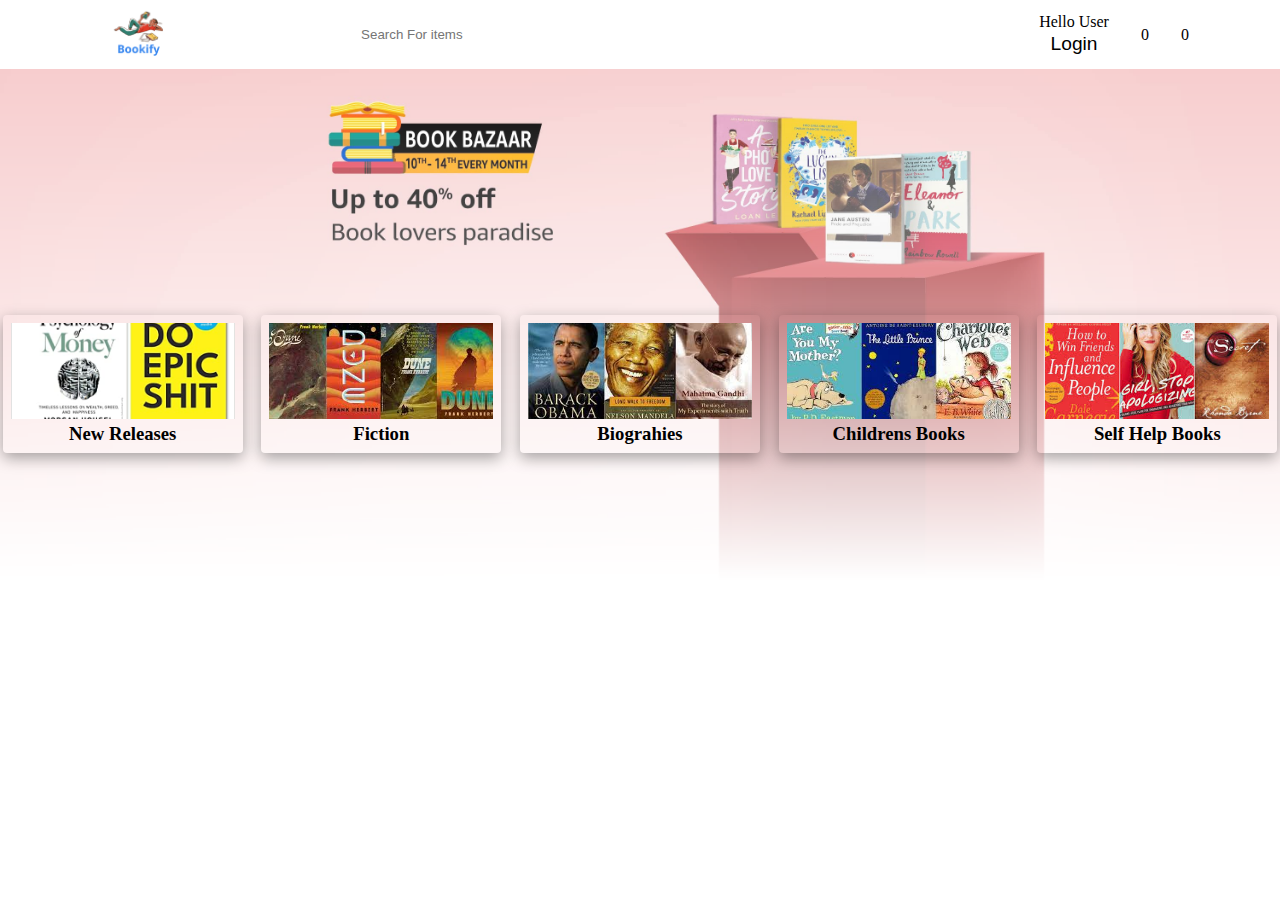
<file: index.html>
<!DOCTYPE html>
<html lang="en">
	<head>
		<meta charset="UTF-8" />
		<meta http-equiv="X-UA-Compatible" content="IE=edge" />
		<meta name="viewport" content="width=device-width, initial-scale=1.0" />
		<link rel="styleSheet" href="./style.css" />
		<link rel="styleSheet" href="./layout/home.css" />

		<title>Bookify</title>
	</head>
	<body>
		<nav class="nav">
			<label class="toggles">
				<i class="fas fa-bars"></i>
			</label>
			<a class="nav_logo" href="/Bookify"
				><img
					class="nav__logo-image"
					alt="website logo"
					src="./assets/Bookify.png"
			/></a>
			<div class="nav__input">
				<input class="input" placeholder="Search For items" type="te" />
				<i class="fa fa-search search__icon"></i>
			</div>

			<div class="nav__links">
				<a href="./login.html" class="nav__login">
					<p>Hello User</p>
					<button class="nav__login-btn">Login</button>
				</a>
				<i class="fa fa-search search__icon-mobile"></i>
				<a href="./pages/WishList.html" class="badge__container">
					<i class="far fa-heart fa-2x"></i>
					<div class="badge__count">0</div>
				</a>
				<a href="./pages/cart.html" class="badge__container">
					<i class="fas fa-shopping-cart fa-2x"></i>
					<div class="badge__count">0</div>
				</a>
				<a href="./login.html" class="nav__login__mobile">
					<i class="far fa-user-circle fa-2x"></i>
				</a>
			</div>
		</nav>
		<main class="main">
			<img class="baneer_img" src="./assets/banner.jpg" />
			<div class="category__cards">
				<a href="./pages/products.html" class="category__card">
					<img
						class="category__card__image"
						src="./assets/new__release__book.jpg"
					/>
					<h3 class="card__title">New Releases</h3>
				</a>
				<a href="./pages//products.html" class="category__card">
					<img
						class="category__card__image"
						src="./assets/Fiction_category.jpg"
					/>
					<h3 class="card__title">Fiction</h3>
				</a>
				<a href="./pages/products.html" class="category__card">
					<img
						class="category__card__image"
						src="./assets/Biographies_category.jpg"
					/>
					<h3 class="card__title">Biograhies</h3>
				</a>
				<a href="./assets/Fiction_category.jpg" class="category__card">
					<img
						class="category__card__image"
						src="./assets/childeren__category.jpg"
					/>
					<h3 class="card__title">Childrens Books</h3>
				</a>
				<a href="./products.html" class="category__card">
					<img
						class="category__card__image"
						src="./assets/self__help_category.jpg"
					/>
					<h3 class="card__title">Self Help Books</h3>
				</a>
			</div>
		</main>
	</body>
</html>
</file>
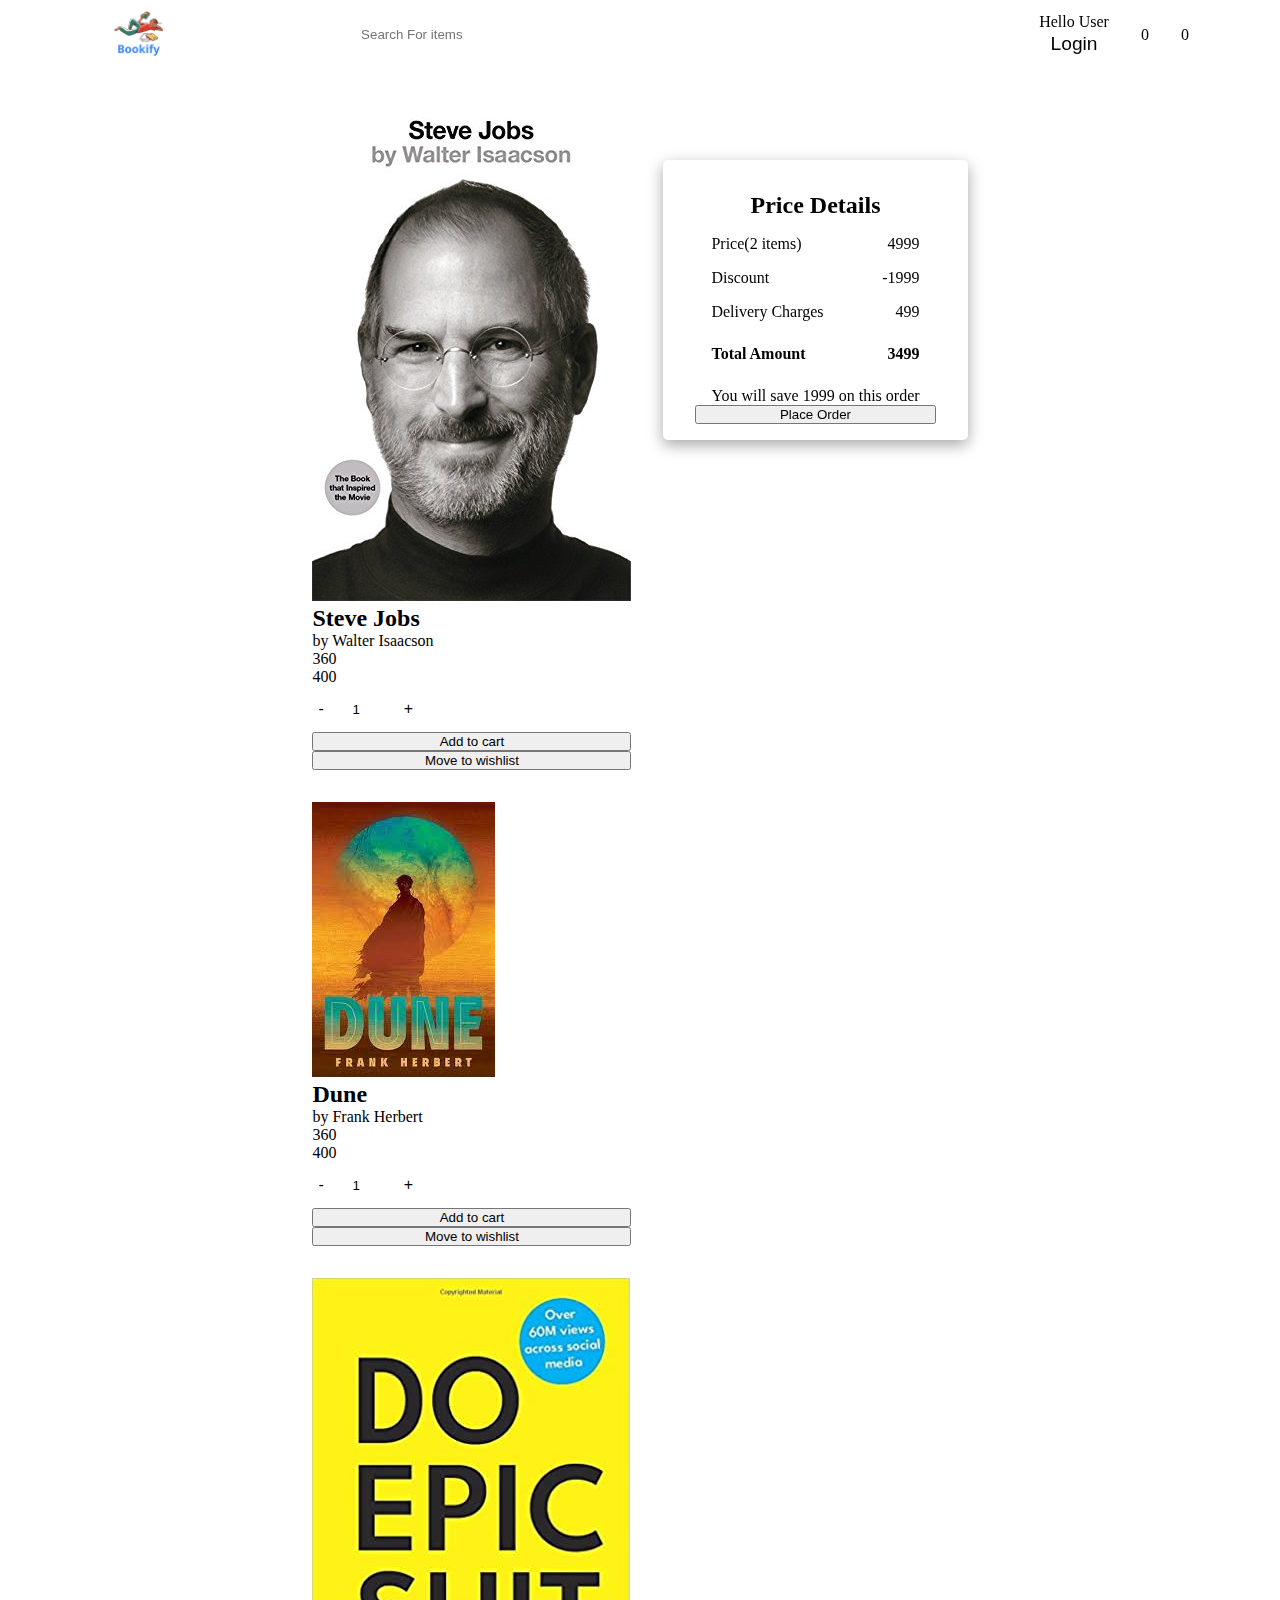
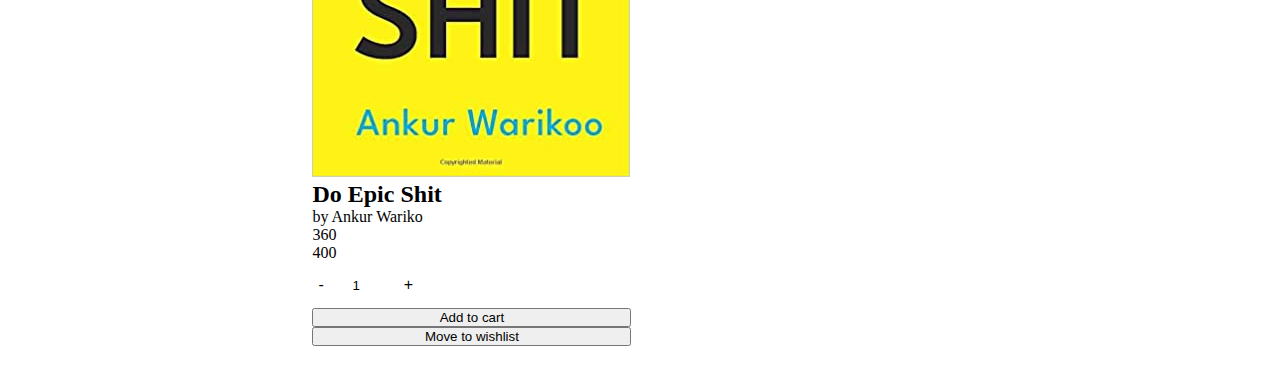
<file: pages/cart.html>
<!DOCTYPE html>
<html lang="en">
	<head>
		<meta charset="UTF-8" />
		<meta http-equiv="X-UA-Compatible" content="IE=edge" />
		<meta name="viewport" content="width=device-width, initial-scale=1.0" />
		<link rel="styleSheet" href="../style.css" />
		<link rel="styleSheet" href="../layout/cart.css" />

		<title>Cart</title>
	</head>
	<body>
		<nav class="nav">
			<label class="toggles">
				<i class="fas fa-bars"></i>
			</label>
			<a class="nav_logo" href="./home.html"
				><img
					class="nav__logo-image"
					alt="website logo"
					src="../assets/Bookify.png"
			/></a>
			<div class="nav__input">
				<input class="input" placeholder="Search For items" type="te" />
				<i class="fa fa-search search__icon"></i>
			</div>

			<div class="nav__links">
				<a href="./login.html" class="nav__login">
					<p>Hello User</p>
					<button class="nav__login-btn">Login</button>
				</a>
				<i class="fa fa-search search__icon-mobile"></i>
				<a href="./wishList.html" class="badge__container">
					<i class="far fa-heart fa-2x"></i>
					<div class="badge__count">0</div>
				</a>
				<a href="./cart.html" class="badge__container">
					<i class="fas fa-shopping-cart fa-2x"></i>
					<div class="badge__count">0</div>
				</a>
				<a href="./login.html" class="nav__login__mobile">
					<i class="far fa-user-circle fa-2x"></i>
				</a>
			</div>
		</nav>
		<main class="cart__conatainer">
			<div class="cart__items">
				<div class="card__horizontal">
					<img class="card__image" src="../../assets/Biography.jpg" />
					<div class="card__horizonatal__info">
						<div class="card__titles__horizontal">
							<h2>Steve Jobs</h2>
							<p>by Walter Isaacson</p>
						</div>
						<div class="card__price">
							<div class="current__price">
								<i class="fas fa-rupee-sign fa-1x"></i>
								<span>360</span>
							</div>
							<div class="previous__price">
								<i class="fas fa-rupee-sign fa-1x"></i>
								<span>400</span>
							</div>
						</div>
						<div class="quantity">
							<button class="quantity__minus">-</button>
							<input type="number" class="quantity__input" value="1" />
							<button class="quantity__plus">+</button>
						</div>
						<button class="btn btn-primary btn__horizontal">Add to cart</button>
						<button class="btn btn-outline-dark btn__horizontal">
							Move to wishlist
						</button>
					</div>
				</div>
				<div class="card__horizontal">
					<img class="card__image" src="../assets/fiction.jpg" />
					<div class="card__horizonatal__info">
						<div class="card__titles__horizontal">
							<h2>Dune</h2>
							<p>by Frank Herbert</p>
						</div>
						<div class="card__price">
							<div class="current__price">
								<i class="fas fa-rupee-sign fa-1x"></i>
								<span>360</span>
							</div>
							<div class="previous__price">
								<i class="fas fa-rupee-sign fa-1x"></i>
								<span>400</span>
							</div>
						</div>
						<div class="quantity">
							<button class="quantity__minus">-</button>
							<input type="number" class="quantity__input" value="1" />
							<button class="quantity__plus">+</button>
						</div>
						<button class="btn btn-primary btn__horizontal">Add to cart</button>
						<button class="btn btn-outline-dark btn__horizontal">
							Move to wishlist
						</button>
					</div>
				</div>
				<div class="card__horizontal">
					<img class="card__image" src="../assets/newrelease.jpg" />
					<div class="card__horizonatal__info">
						<div class="card__titles__horizontal">
							<h2>Do Epic Shit</h2>
							<p>by Ankur Wariko</p>
						</div>
						<div class="card__price">
							<div class="current__price">
								<i class="fas fa-rupee-sign fa-1x"></i>
								<span>360</span>
							</div>
							<div class="previous__price">
								<i class="fas fa-rupee-sign fa-1x"></i>
								<span>400</span>
							</div>
						</div>
						<div class="quantity">
							<button class="quantity__minus">-</button>
							<input type="number" class="quantity__input" value="1" />
							<button class="quantity__plus">+</button>
						</div>
						<button class="btn btn-primary btn__horizontal">Add to cart</button>
						<button class="btn btn-outline-dark btn__horizontal">
							Move to wishlist
						</button>
					</div>
				</div>
			</div>
			<div class="cart__bill">
				<h2>Price Details</h2>
				<ul class="price__details">
					<li>
						<p>Price(2 items)</p>
						<p><i class="fas fa-rupee-sign fa-1x"></i>4999</p>
					</li>
					<li>
						<p>Discount</p>
						<p>-<i class="fas fa-rupee-sign fa-1x"></i>1999</p>
					</li>
					<li>
						<p>Delivery Charges</p>
						<p><i class="fas fa-rupee-sign fa-1x"></i>499</p>
					</li>
					<li>
						<p>Total Amount</p>
						<p><i class="fas fa-rupee-sign fa-1x"></i>3499</p>
					</li>
				</ul>
				<p class="bill__save">
					You will save <i class="fas fa-rupee-sign fa-1x"></i>1999 on this
					order
				</p>
				<button class="btn btn-primary">Place Order</button>
			</div>
		</main>
	</body>
</html>
</file>
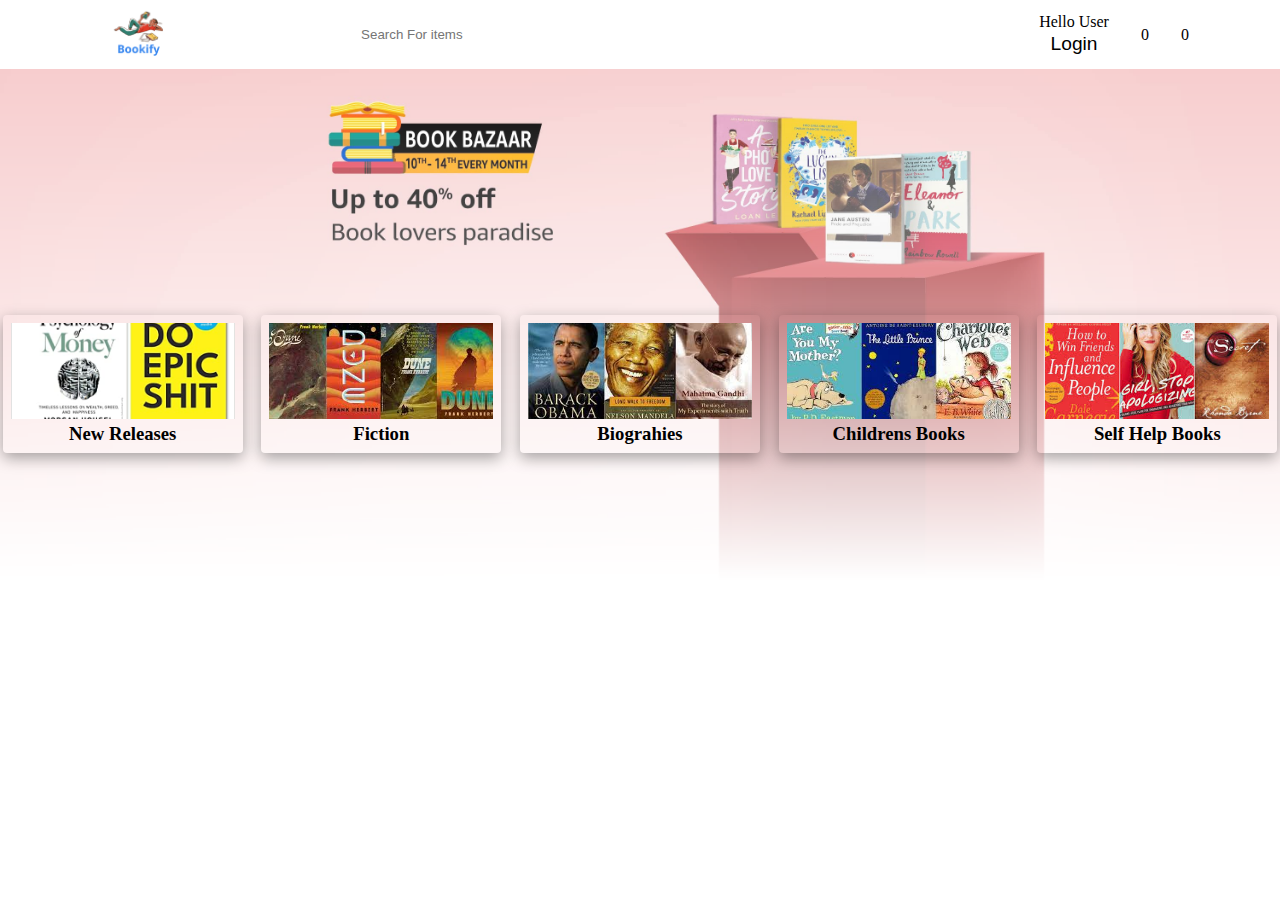
<file: pages/home.html>
<!DOCTYPE html>
<html lang="en">
	<head>
		<meta charset="UTF-8" />
		<meta http-equiv="X-UA-Compatible" content="IE=edge" />
		<meta name="viewport" content="width=device-width, initial-scale=1.0" />
		<link rel="styleSheet" href="../style.css" />
		<link rel="styleSheet" href="../layout/home.css" />

		<title>Bookify</title>
	</head>
	<body>
		<nav class="nav">
			<label class="toggles">
				<i class="fas fa-bars"></i>
			</label>
			<a class="nav_logo" href="./home.html"
				><img
					class="nav__logo-image"
					alt="website logo"
					src="../assets/Bookify.png"
			/></a>
			<div class="nav__input">
				<input class="input" placeholder="Search For items" type="te" />
				<i class="fa fa-search search__icon"></i>
			</div>

			<div class="nav__links">
				<a href="./login.html" class="nav__login">
					<p>Hello User</p>
					<button class="nav__login-btn">Login</button>
				</a>
				<i class="fa fa-search search__icon-mobile"></i>
				<a href="./wishList.html" class="badge__container">
					<i class="far fa-heart fa-2x"></i>
					<div class="badge__count">0</div>
				</a>
				<a href="./cart.html" class="badge__container">
					<i class="fas fa-shopping-cart fa-2x"></i>
					<div class="badge__count">0</div>
				</a>
				<a href="./login.html" class="nav__login__mobile">
					<i class="far fa-user-circle fa-2x"></i>
				</a>
			</div>
		</nav>
		<main class="main">
			<img class="baneer_img" src="../assets/banner.jpg" />
			<div class="category__cards">
				<a href="./products.html" class="category__card">
					<img
						class="category__card__image"
						src="../assets/new__release__book.jpg"
					/>
					<h3 class="card__title">New Releases</h3>
				</a>
				<a href="./products.html" class="category__card">
					<img
						class="category__card__image"
						src="../assets/Fiction_category.jpg"
					/>
					<h3 class="card__title">Fiction</h3>
				</a>
				<a href="./products.html" class="category__card">
					<img
						class="category__card__image"
						src="../assets/Biographies_category.jpg"
					/>
					<h3 class="card__title">Biograhies</h3>
				</a>
				<a href="./products.html" class="category__card">
					<img
						class="category__card__image"
						src="../assets/childeren__category.jpg"
					/>
					<h3 class="card__title">Childrens Books</h3>
				</a>
				<a href="./products.html" class="category__card">
					<img
						class="category__card__image"
						src="../assets/self__help_category.jpg"
					/>
					<h3 class="card__title">Self Help Books</h3>
				</a>
			</div>
		</main>
	</body>
</html>
</file>
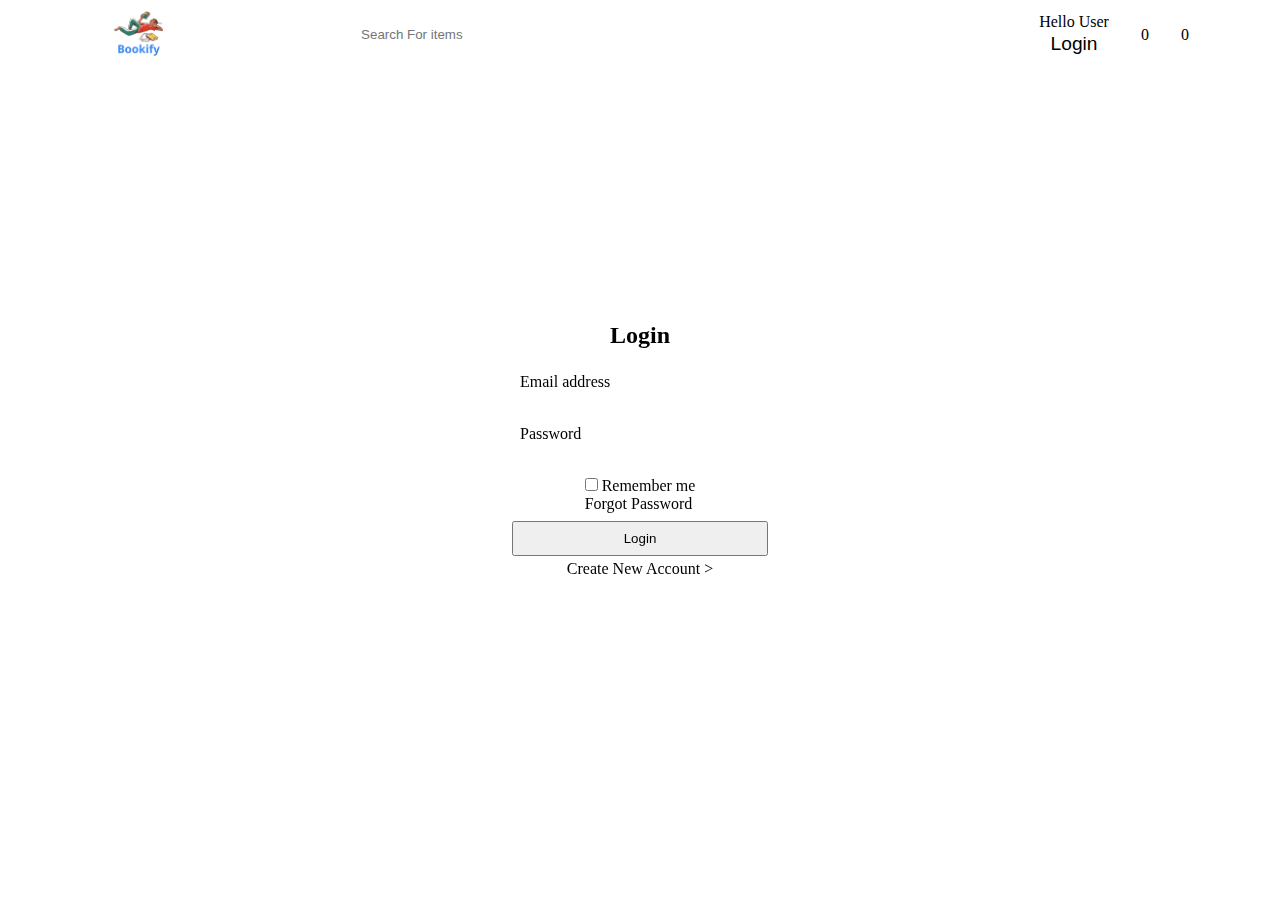
<file: pages/login.html>
<!DOCTYPE html>
<html lang="en">
	<head>
		<meta charset="UTF-8" />
		<meta http-equiv="X-UA-Compatible" content="IE=edge" />
		<meta name="viewport" content="width=device-width, initial-scale=1.0" />
		<link rel="stylesheet" href="../style.css" />
		<link rel="stylesheet" href="../layout/signup.css" />
		<title>Login</title>
	</head>
	<body>
		<nav class="nav">
			<label class="toggles">
				<i class="fas fa-bars"></i>
			</label>
			<a class="nav_logo" href="./home.html"
				><img
					class="nav__logo-image"
					alt="website logo"
					src="../assets/Bookify.png"
			/></a>
			<div class="nav__input">
				<input class="input" placeholder="Search For items" type="te" />
				<i class="fa fa-search search__icon"></i>
			</div>

			<div class="nav__links">
				<a href="./login.html" class="nav__login">
					<p>Hello User</p>
					<button class="nav__login-btn">Login</button>
				</a>
				<i class="fa fa-search search__icon-mobile"></i>
				<a href="./wishList.html" class="badge__container">
					<i class="far fa-heart fa-2x"></i>
					<div class="badge__count">0</div>
				</a>
				<a href="./cart.html" class="badge__container">
					<i class="fas fa-shopping-cart fa-2x"></i>
					<div class="badge__count">0</div>
				</a>
				<a href="./login.html" class="nav__login__mobile">
					<i class="far fa-user-circle fa-2x"></i>
				</a>
			</div>
		</nav>
		<main class="signup__container">
			<div class="signup__div">
				<form class="form">
					<h2 class="form__name">Login</h2>
					<div class="input__box">
						<label for="Email">Email address </label>
						<input id="Email" class="input" />
						<p class="input__message">Wrong Email</p>
					</div>
					<div class="input__box">
						<label for="Password">Password</label>
						<input id="Password" class="input" />
						<p class="input__message">Wrong Password</p>
					</div>

					<div class="input__box input__TandC">
						<div>
							<input type="checkbox" />
							<label>Remember me</label>
						</div>
						<a href="#"> Forgot Password </a>
					</div>
					<button type="submit" class="btn btn-primary">Login</button>
					<a href="./signup.html" class="btn-secondary">
						Create New Account ></a
					>
				</form>
			</div>
		</main>
	</body>
</html>
</file>
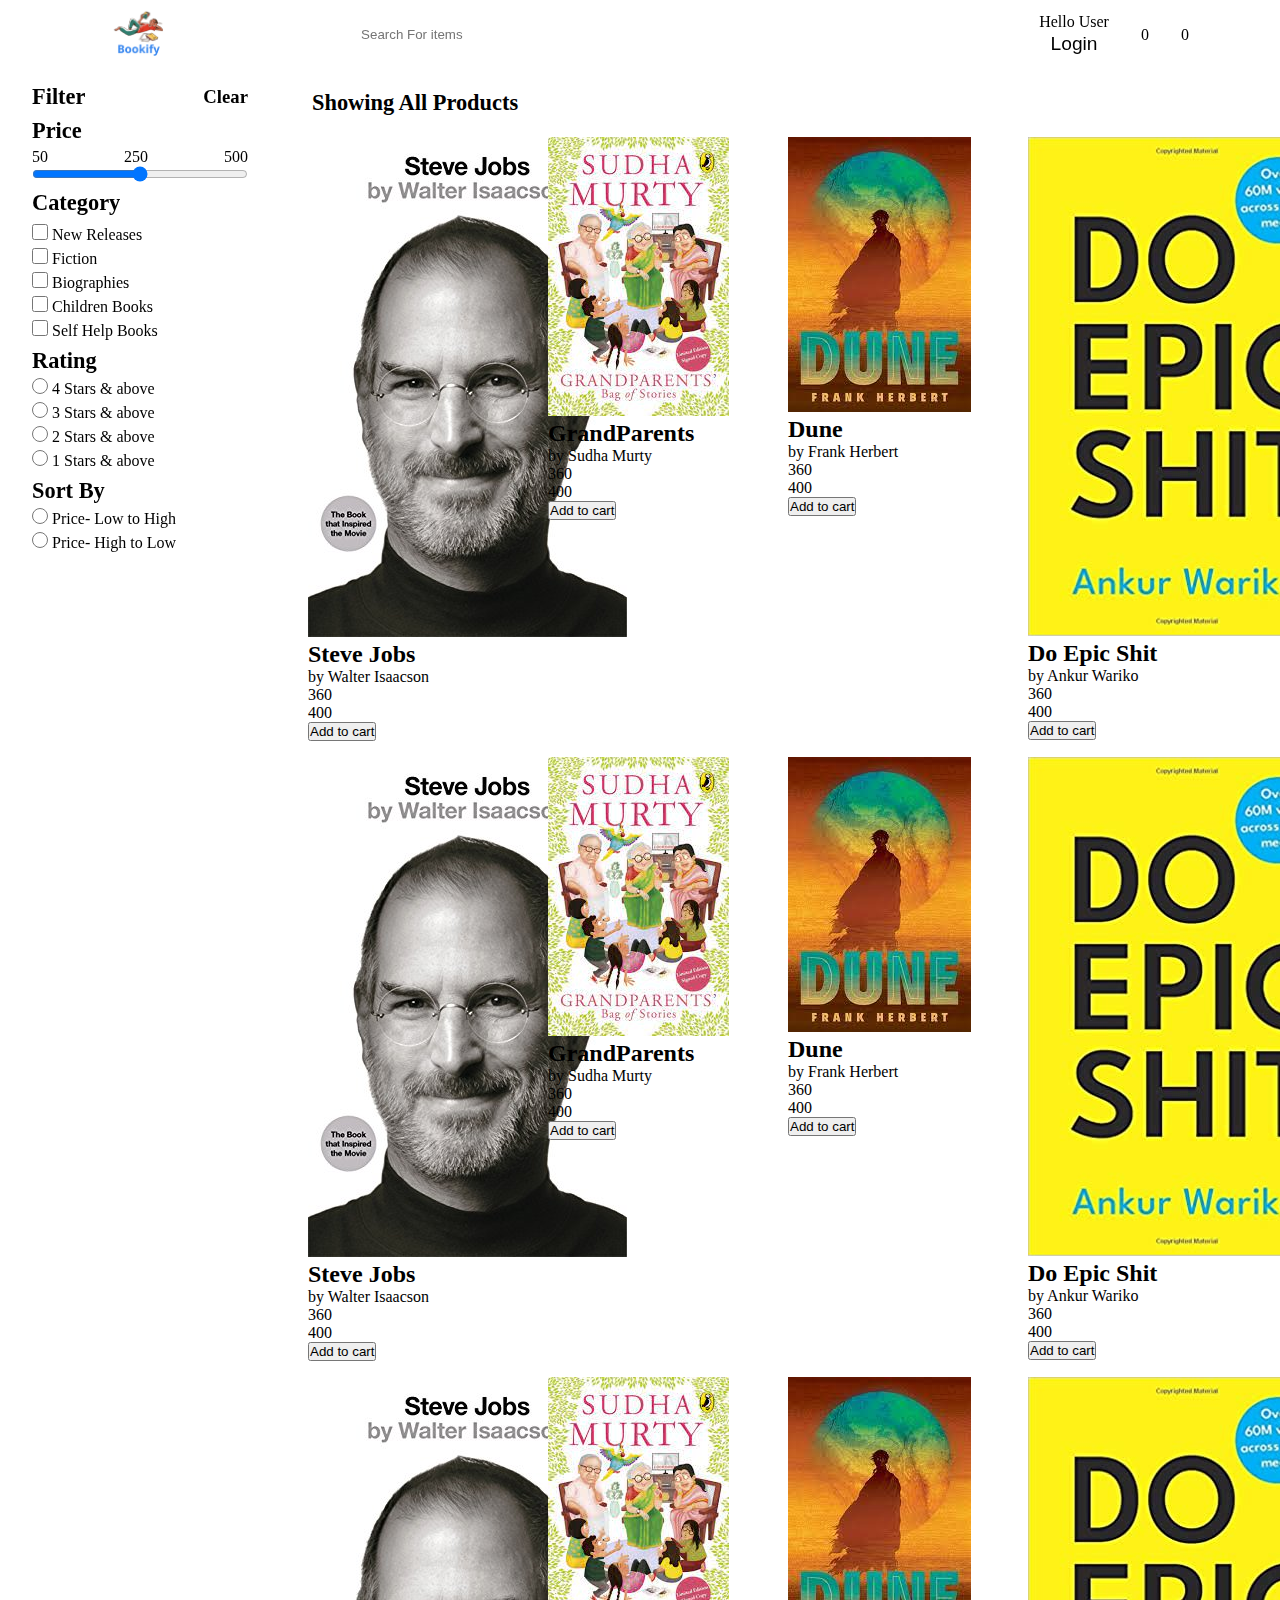
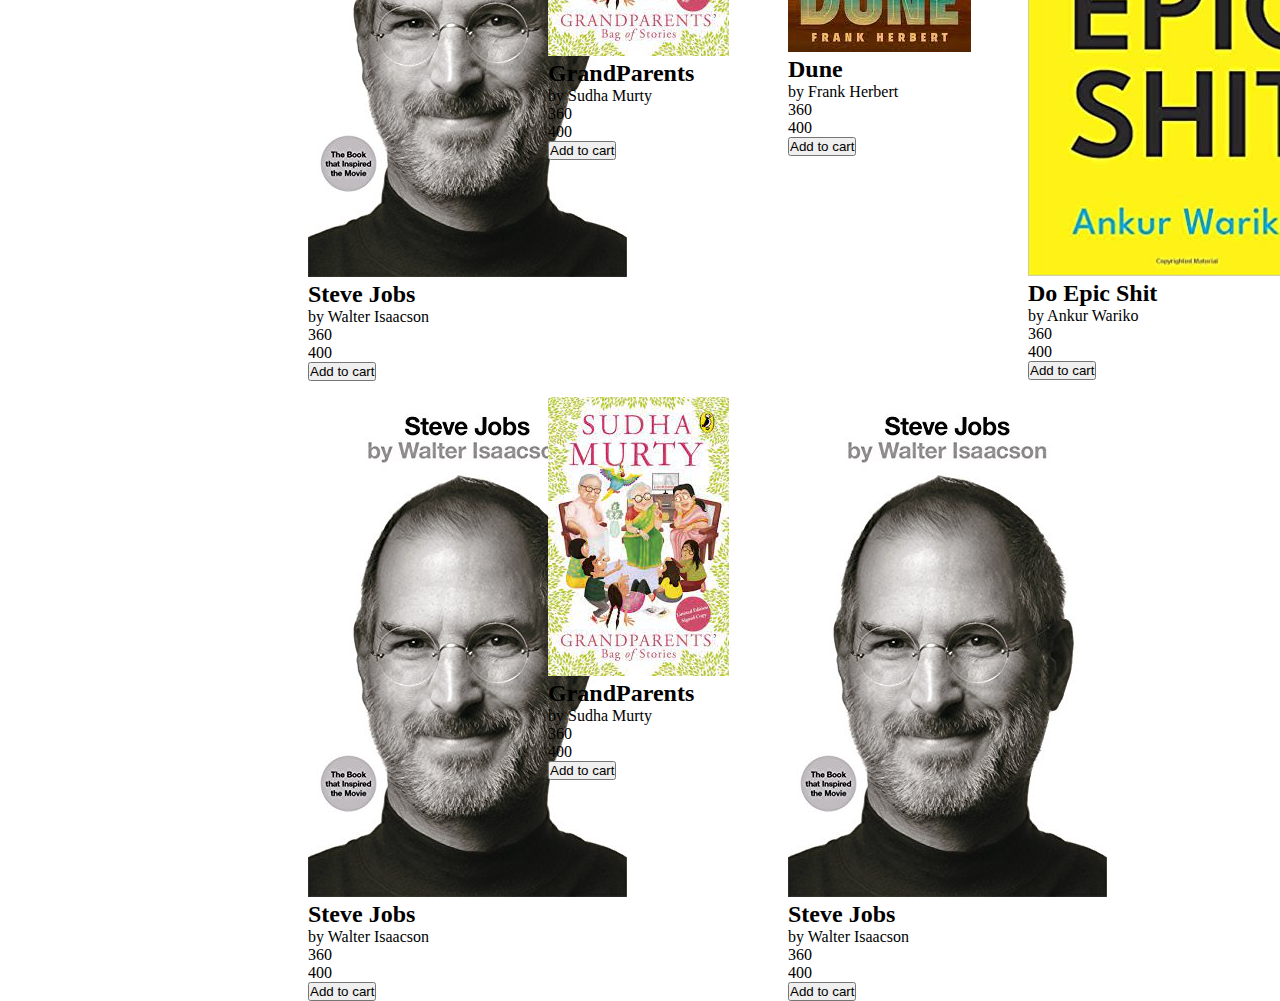
<file: pages/products.html>
<!DOCTYPE html>
<html lang="en">
	<head>
		<meta charset="UTF-8" />
		<meta http-equiv="X-UA-Compatible" content="IE=edge" />
		<meta name="viewport" content="width=device-width, initial-scale=1.0" />
		<title>Products</title>
		<link rel="stylesheet" href="../style.css" />
		<link rel="stylesheet" href="../layout/product.css" />
	</head>

	<body>
		<nav class="nav">
			<label class="toggles">
				<i class="fas fa-bars"></i>
			</label>
			<a class="nav_logo" href="./home.html"
				><img
					class="nav__logo-image"
					alt="website logo"
					src="../assets/Bookify.png"
			/></a>
			<div class="nav__input">
				<input class="input" placeholder="Search For items" type="te" />
				<i class="fa fa-search search__icon"></i>
			</div>

			<div class="nav__links">
				<a href="./login.html" class="nav__login">
					<p>Hello User</p>
					<button class="nav__login-btn">Login</button>
				</a>
				<i class="fa fa-search search__icon-mobile"></i>
				<a href="./wishList.html" class="badge__container">
					<i class="far fa-heart fa-2x"></i>
					<div class="badge__count">0</div>
				</a>
				<a href="./cart.html" class="badge__container">
					<i class="fas fa-shopping-cart fa-2x"></i>
					<div class="badge__count">0</div>
				</a>
				<a href="./login.html" class="nav__login__mobile">
					<i class="far fa-user-circle fa-2x"></i>
				</a>
			</div>
		</nav>
		<div class="container">
			<aside class="aside__left">
				<div class="aside__filter">
					<h1 class="filter__heading">Filter</h1>
					<h3>Clear</h3>
				</div>
				<h1 class="filter__heading">Price</h1>
				<div>
					<div class="price__range">
						<p>50</p>
						<p>250</p>
						<p>500</p>
					</div>
					<input type="range" min="50" max="500" />
				</div>

				<h1 class="filter__heading">Category</h1>
				<ul class="aside__list">
					<li>
						<input type="checkbox" id="newrelease" />
						<label for="newrelease">New Releases</label>
					</li>
					<li>
						<input type="checkbox" id="fiction" />
						<label for="fiction">Fiction</label>
					</li>
					<li>
						<input type="checkbox" id="Biograhies" />
						<label for="Biograhies">Biographies</label>
					</li>
					<li>
						<input type="checkbox" id="childrens" />
						<label for="childrens">Children Books</label>
					</li>
					<li>
						<input type="checkbox" id="selfhelp" />
						<label for="selfhelp">Self Help Books</label>
					</li>
				</ul>
				<ul class="aside__list">
					<h1 class="filter__heading">Rating</h1>
					<li>
						<input type="radio" id="4star" name="ratings" />
						<label for="4star">4 Stars & above</label>
					</li>
					<li>
						<input type="radio" id="3star" name="ratings" />
						<label for="3star">3 Stars & above</label>
					</li>
					<li>
						<input type="radio" id="2star" name="ratings" />
						<label for="2star">2 Stars & above</label>
					</li>
					<li>
						<input type="radio" id="1star" name="ratings" />
						<label for="1star">1 Stars & above</label>
					</li>
				</ul>
				<ul class="aside__list">
					<h1 class="filter__heading">Sort By</h1>
					<li>
						<input type="radio" id="lowtoHigh" name="sortby" />
						<label for="lowtoHigh">Price- Low to High</label>
					</li>
					<li>
						<input type="radio" id="hightoLow" name="sortby" />
						<label for="hightoLow">Price- High to Low</label>
					</li>
				</ul>
			</aside>
			<main class="main">
				<h1 class="Product__categoery__name">Showing All Products</h1>
				<div class="products">
					<div class="card__ecommerce">
						<div class="card__badge">
							<i class="far fa-heart fa-2x"></i>
						</div>
						<img class="card__image" src="../assets/Biography.jpg" />
						<div class="card__titles">
							<h2>Steve Jobs</h2>
							<p>by Walter Isaacson</p>
						</div>
						<div class="card__price">
							<div class="current__price">
								<i class="fas fa-rupee-sign fa-1x"></i>
								<span>360</span>
							</div>
							<div class="previous__price">
								<i class="fas fa-rupee-sign fa-1x"></i>
								<span>400</span>
							</div>
						</div>
						<button class="card__button-ecom">Add to cart</button>
					</div>
					<div class="card__ecommerce">
						<div class="card__badge">
							<i class="far fa-heart fa-2x"></i>
						</div>
						<img class="card__image" src="../assets/childrens.jpg" />
						<div class="card__titles">
							<h2>GrandParents</h2>
							<p>by Sudha Murty</p>
						</div>
						<div class="card__price">
							<div class="current__price">
								<i class="fas fa-rupee-sign fa-1x"></i>
								<span>360</span>
							</div>
							<div class="previous__price">
								<i class="fas fa-rupee-sign fa-1x"></i>
								<span>400</span>
							</div>
						</div>
						<button class="card__button-ecom">Add to cart</button>
					</div>
					<div class="card__ecommerce">
						<div class="card__badge">
							<i class="far fa-heart fa-2x"></i>
						</div>
						<img class="card__image" src="../assets/fiction.jpg" />
						<div class="card__titles">
							<h2>Dune</h2>
							<p>by Frank Herbert</p>
						</div>
						<div class="card__price">
							<div class="current__price">
								<i class="fas fa-rupee-sign fa-1x"></i>
								<span>360</span>
							</div>
							<div class="previous__price">
								<i class="fas fa-rupee-sign fa-1x"></i>
								<span>400</span>
							</div>
						</div>
						<button class="card__button-ecom">Add to cart</button>
					</div>
					<div class="card__ecommerce">
						<div class="card__badge">
							<i class="far fa-heart fa-2x"></i>
						</div>
						<img class="card__image" src="../assets/newrelease.jpg" />
						<div class="card__titles">
							<h2>Do Epic Shit</h2>
							<p>by Ankur Wariko</p>
						</div>
						<div class="card__price">
							<div class="current__price">
								<i class="fas fa-rupee-sign fa-1x"></i>
								<span>360</span>
							</div>
							<div class="previous__price">
								<i class="fas fa-rupee-sign fa-1x"></i>
								<span>400</span>
							</div>
						</div>
						<button class="card__button-ecom">Add to cart</button>
					</div>
					<div class="card__ecommerce">
						<div class="card__badge">
							<i class="far fa-heart fa-2x"></i>
						</div>
						<img class="card__image" src="../assets/Biography.jpg" />
						<div class="card__titles">
							<h2>Steve Jobs</h2>
							<p>by Walter Isaacson</p>
						</div>
						<div class="card__price">
							<div class="current__price">
								<i class="fas fa-rupee-sign fa-1x"></i>
								<span>360</span>
							</div>
							<div class="previous__price">
								<i class="fas fa-rupee-sign fa-1x"></i>
								<span>400</span>
							</div>
						</div>
						<button class="card__button-ecom">Add to cart</button>
					</div>
					<div class="card__ecommerce">
						<div class="card__badge">
							<i class="far fa-heart fa-2x"></i>
						</div>
						<img class="card__image" src="../assets/childrens.jpg" />
						<div class="card__titles">
							<h2>GrandParents</h2>
							<p>by Sudha Murty</p>
						</div>
						<div class="card__price">
							<div class="current__price">
								<i class="fas fa-rupee-sign fa-1x"></i>
								<span>360</span>
							</div>
							<div class="previous__price">
								<i class="fas fa-rupee-sign fa-1x"></i>
								<span>400</span>
							</div>
						</div>
						<button class="card__button-ecom">Add to cart</button>
					</div>
					<div class="card__ecommerce">
						<div class="card__badge">
							<i class="far fa-heart fa-2x"></i>
						</div>
						<img class="card__image" src="../assets/fiction.jpg" />
						<div class="card__titles">
							<h2>Dune</h2>
							<p>by Frank Herbert</p>
						</div>
						<div class="card__price">
							<div class="current__price">
								<i class="fas fa-rupee-sign fa-1x"></i>
								<span>360</span>
							</div>
							<div class="previous__price">
								<i class="fas fa-rupee-sign fa-1x"></i>
								<span>400</span>
							</div>
						</div>
						<button class="card__button-ecom">Add to cart</button>
					</div>
					<div class="card__ecommerce">
						<div class="card__badge">
							<i class="far fa-heart fa-2x"></i>
						</div>
						<img class="card__image" src="../assets/newrelease.jpg" />
						<div class="card__titles">
							<h2>Do Epic Shit</h2>
							<p>by Ankur Wariko</p>
						</div>
						<div class="card__price">
							<div class="current__price">
								<i class="fas fa-rupee-sign fa-1x"></i>
								<span>360</span>
							</div>
							<div class="previous__price">
								<i class="fas fa-rupee-sign fa-1x"></i>
								<span>400</span>
							</div>
						</div>
						<button class="card__button-ecom">Add to cart</button>
					</div>
					<div class="card__ecommerce">
						<div class="card__badge">
							<i class="far fa-heart fa-2x"></i>
						</div>
						<img class="card__image" src="../assets/Biography.jpg" />
						<div class="card__titles">
							<h2>Steve Jobs</h2>
							<p>by Walter Isaacson</p>
						</div>
						<div class="card__price">
							<div class="current__price">
								<i class="fas fa-rupee-sign fa-1x"></i>
								<span>360</span>
							</div>
							<div class="previous__price">
								<i class="fas fa-rupee-sign fa-1x"></i>
								<span>400</span>
							</div>
						</div>
						<button class="card__button-ecom">Add to cart</button>
					</div>
					<div class="card__ecommerce">
						<div class="card__badge">
							<i class="far fa-heart fa-2x"></i>
						</div>
						<img class="card__image" src="../assets/childrens.jpg" />
						<div class="card__titles">
							<h2>GrandParents</h2>
							<p>by Sudha Murty</p>
						</div>
						<div class="card__price">
							<div class="current__price">
								<i class="fas fa-rupee-sign fa-1x"></i>
								<span>360</span>
							</div>
							<div class="previous__price">
								<i class="fas fa-rupee-sign fa-1x"></i>
								<span>400</span>
							</div>
						</div>
						<button class="card__button-ecom">Add to cart</button>
					</div>
					<div class="card__ecommerce">
						<div class="card__badge">
							<i class="far fa-heart fa-2x"></i>
						</div>
						<img class="card__image" src="../assets/fiction.jpg" />
						<div class="card__titles">
							<h2>Dune</h2>
							<p>by Frank Herbert</p>
						</div>
						<div class="card__price">
							<div class="current__price">
								<i class="fas fa-rupee-sign fa-1x"></i>
								<span>360</span>
							</div>
							<div class="previous__price">
								<i class="fas fa-rupee-sign fa-1x"></i>
								<span>400</span>
							</div>
						</div>
						<button class="card__button-ecom">Add to cart</button>
					</div>
					<div class="card__ecommerce">
						<div class="card__badge">
							<i class="far fa-heart fa-2x"></i>
						</div>
						<img class="card__image" src="../assets/newrelease.jpg" />
						<div class="card__titles">
							<h2>Do Epic Shit</h2>
							<p>by Ankur Wariko</p>
						</div>
						<div class="card__price">
							<div class="current__price">
								<i class="fas fa-rupee-sign fa-1x"></i>
								<span>360</span>
							</div>
							<div class="previous__price">
								<i class="fas fa-rupee-sign fa-1x"></i>
								<span>400</span>
							</div>
						</div>
						<button class="card__button-ecom">Add to cart</button>
					</div>
					<div class="card__ecommerce">
						<div class="card__badge">
							<i class="far fa-heart fa-2x"></i>
						</div>
						<img class="card__image" src="../assets/Biography.jpg" />
						<div class="card__titles">
							<h2>Steve Jobs</h2>
							<p>by Walter Isaacson</p>
						</div>
						<div class="card__price">
							<div class="current__price">
								<i class="fas fa-rupee-sign fa-1x"></i>
								<span>360</span>
							</div>
							<div class="previous__price">
								<i class="fas fa-rupee-sign fa-1x"></i>
								<span>400</span>
							</div>
						</div>
						<button class="card__button-ecom">Add to cart</button>
					</div>
					<div class="card__ecommerce">
						<div class="card__badge">
							<i class="far fa-heart fa-2x"></i>
						</div>
						<img class="card__image" src="../assets/childrens.jpg" />
						<div class="card__titles">
							<h2>GrandParents</h2>
							<p>by Sudha Murty</p>
						</div>
						<div class="card__price">
							<div class="current__price">
								<i class="fas fa-rupee-sign fa-1x"></i>
								<span>360</span>
							</div>
							<div class="previous__price">
								<i class="fas fa-rupee-sign fa-1x"></i>
								<span>400</span>
							</div>
						</div>
						<button class="card__button-ecom">Add to cart</button>
					</div>
					<div class="card__ecommerce">
						<div class="card__badge">
							<i class="far fa-heart fa-2x"></i>
						</div>
						<img class="card__image" src="../assets/Biography.jpg" />
						<div class="card__titles">
							<h2>Steve Jobs</h2>
							<p>by Walter Isaacson</p>
						</div>
						<div class="card__price">
							<div class="current__price">
								<i class="fas fa-rupee-sign fa-1x"></i>
								<span>360</span>
							</div>
							<div class="previous__price">
								<i class="fas fa-rupee-sign fa-1x"></i>
								<span>400</span>
							</div>
						</div>
						<button class="card__button-ecom">Add to cart</button>
					</div>
				</div>
			</main>
		</div>
	</body>
</html>
</file>
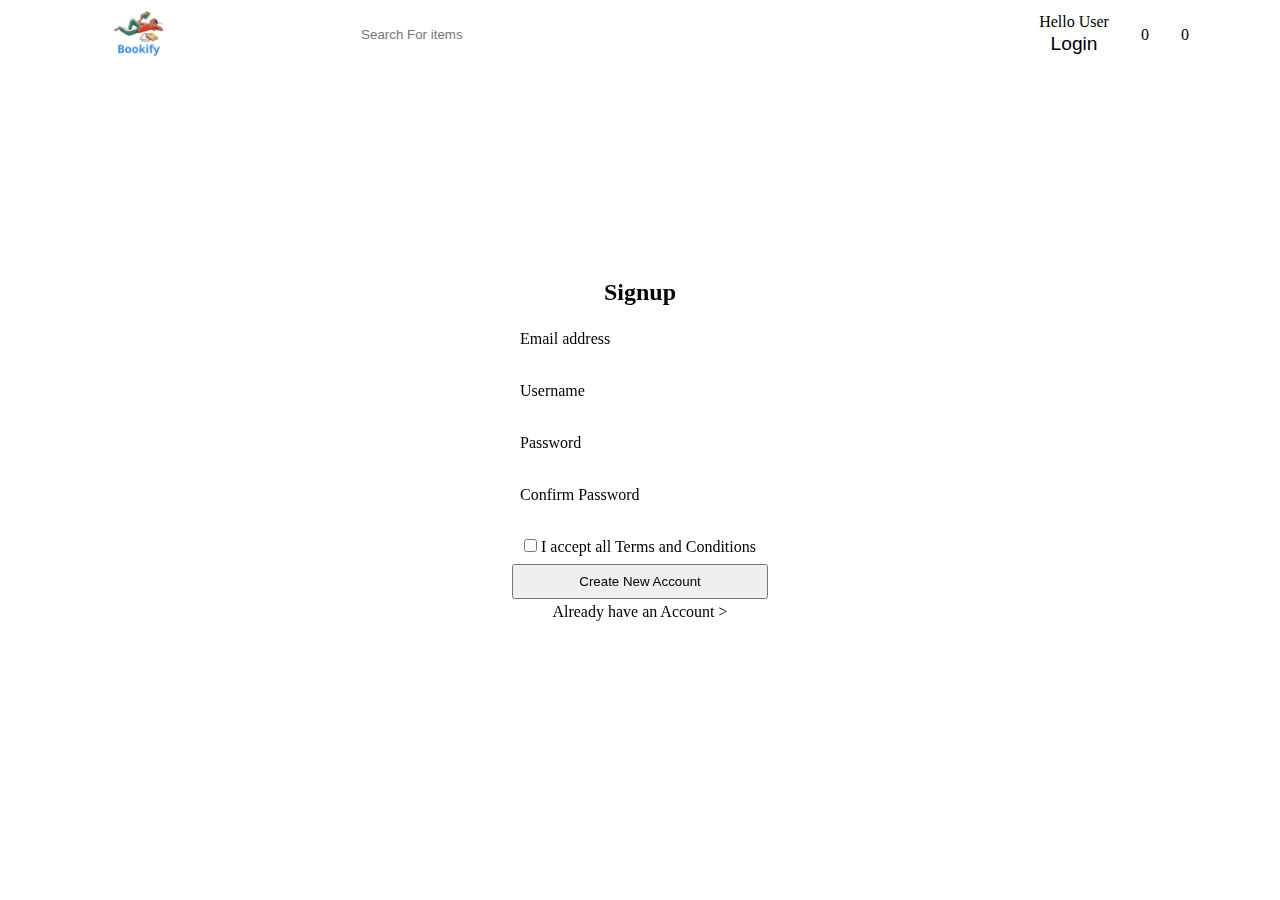
<file: pages/signup.html>
<!DOCTYPE html>
<html lang="en">
	<head>
		<meta charset="UTF-8" />
		<meta http-equiv="X-UA-Compatible" content="IE=edge" />
		<meta name="viewport" content="width=device-width, initial-scale=1.0" />
		<link rel="stylesheet" href="../style.css" />
		<link rel="stylesheet" href="../layout/signup.css" />
		<title>SignUp</title>
	</head>
	<body>
		<nav class="nav">
			<label class="toggles">
				<i class="fas fa-bars"></i>
			</label>
			<a class="nav_logo" href="./home.html"
				><img
					class="nav__logo-image"
					alt="website logo"
					src="../assets/Bookify.png"
			/></a>
			<div class="nav__input">
				<input class="input" placeholder="Search For items" type="te" />
				<i class="fa fa-search search__icon"></i>
			</div>

			<div class="nav__links">
				<a href="./login.html" class="nav__login">
					<p>Hello User</p>
					<button class="nav__login-btn">Login</button>
				</a>
				<i class="fa fa-search search__icon-mobile"></i>
				<a href="./wishList.html" class="badge__container">
					<i class="far fa-heart fa-2x"></i>
					<div class="badge__count">0</div>
				</a>
				<a href="./cart.html" class="badge__container">
					<i class="fas fa-shopping-cart fa-2x"></i>
					<div class="badge__count">0</div>
				</a>
				<a href="./login.html" class="nav__login__mobile">
					<i class="far fa-user-circle fa-2x"></i>
				</a>
			</div>
		</nav>
		<main class="signup__container">
			<div class="signup__div">
				<form action="./home.html" class="form">
					<h2 class="form__name">Signup</h2>
					<div class="input__box">
						<label for="Email">Email address </label>
						<input id="Email" class="input" required />
						<p class="input__message">Wrong Email</p>
					</div>
					<div class="input__box">
						<label for="Username">Username </label>
						<input id="Username" class="input" required />
					</div>
					<div class="input__box">
						<label for="Password">Password</label>
						<input id="Password" class="input" required />
						<p class="input__message">Wrong Password</p>
					</div>
					<div class="input__box">
						<label for="ConfirmPassword">Confirm Password </label>
						<input id="ConfirmPassword" class="input" required />
						<p class="input__message">Password does not match</p>
					</div>
					<div class="input__box input__TandC">
						<div>
							<input type="checkbox" />
							<label>I accept all Terms and Conditions</label>
						</div>
					</div>
					<button type="submit" class="btn btn-primary">
						Create New Account
					</button>
					<a href="./login.html" class="btn-secondary">
						Already have an Account ></a
					>
				</form>
			</div>
		</main>
	</body>
</html>
</file>
<file: style.css>
@import url(https://easyui-library.netlify.app/styles/component.css);
@import url(./layout/header.css);
@import url(./layout/cards.css);
*,
*::before,
*::after {
	box-sizing: border-box;
	margin: 0;
	padding: 0;
}

:root {
	--xs-zIndex: -5;
	--sm-zIndex: 5;
	--m-zIndex: 10;
	--lg-zIndex: 15;
	--xlg-zIndex: 20;

	--p2: 2px;
	--p4: 4px;
	--p8: 8px;
	--m2: 2px;
	--m4: 4px;
	--m8: 4px;

	--margin: 2px;
	--padding: 2px;
	--border-radius: 2px;
}

a {
	text-decoration: none;
	color: var(--text-color);
}

i {
	cursor: pointer;
}
</file>
<file: layout/home.css>
.baneer_img {
	width: 100%;
	-webkit-mask-image: linear-gradient(
		to bottom,
		rgba(0, 0, 0, 1),
		rgba(0, 0, 0, 0)
	);
	mask-image: linear-gradient(to bottom, rgba(0, 0, 0, 1), rgba(0, 0, 0, 0));
	margin-bottom: -30vh;
	z-index: var(--xs-zIndex);
}

@media screen and (max-width: 1024px) {
	.baneer_img {
		margin-bottom: 0;
	}
} ;
</file>
<file: layout/cart.css>
.cart__conatainer {
	display: flex;
	justify-content: center;
	align-items: center;
	padding: 2rem;
	gap: 2rem;
}
.cart__items {
	display: flex;
	flex-direction: column;
	gap: 2rem;
}

/* Bill Card */
.cart__bill {
	padding: 1rem 2rem;
	border: 1px solid var(--boder-color);
	box-shadow: rgb(0 0 0 / 35%) 0px 5px 15px;
	border-radius: 5px;
	align-self: flex-start;
	position: sticky;
	top: 10rem;
}
.cart__bill h2 {
	text-align: center;
	margin: 1rem;
	border-bottom: var(--margin) solid var(--border-color);
}
.price__details {
	text-align: center;
}
.price__details li {
	list-style: none;
	display: flex;
	justify-content: space-between;
	margin: 1rem;
}
.price__details li:last-child {
	border-top: var(--margin) solid var(--border-color);
	border-bottom: var(--margin) solid var(--border-color);
	padding: 8px 0;
	font-weight: 900;
}
.cart__bill > p {
	padding: 0 1rem;
}
.btn {
	width: 100%;
}

/* Quantiy of items */
.quantity {
	display: flex;
	gap: calc(4 * var(--padding));
	margin: calc(4 * var(--margin)) 0;
}
.quantity__minus,
.quantity__plus {
	outline: 2px solid transparent;
	outline-offset: 2px;
	border: 1px solid var(--border-color);
	background-color: var(--background-color);
	border-radius: calc(2 * var(--margin));
	font-size: 1rem;
	padding: calc(3 * var(--padding));
}
.quantity__input {
	width: 7ch;
	text-align: center;
	border-radius: 4px;
	outline: var(--margin) solid transparent;
	outline-offset: var(--margin);
	border: 1px solid var(--border-color);
}

@media screen and (max-width: 780px) {
	.cart__conatainer {
		flex-direction: column;
	}
}
</file>
<file: layout/signup.css>
.signup__container {
	position: fixed;
	top: 50%;
	left: 50%;
	transform: translate(-50%, -50%);
}

.form {
	width: 40ch;
	padding: 2rem;
	display: flex;
	flex-direction: column;
	justify-content: center;
	align-items: center;
	background-color: var(--background-color);
	color: var(--text-color);
}
.form__name {
	text-align: center;
	margin-bottom: 1rem;
}
.input__message {
	display: none;
}
.input__box {
	margin: var(--margin);
	margin: calc(4 * var(--margin));
}
.input__box label {
	font-size: 1rem;
}
.input {
	width: 100%;
	border: 2px solid var(--border-color);
}
.input__TandC {
	flex-direction: row;
	align-items: center;
	font-size: 1rem;
	margin-top: calc(4 * var(--margin));
	justify-content: space-between;
}
input[type="checkbox"] {
	cursor: pointer;
}
.btn {
	padding: calc(4 * var(--padding));
	width: 100%;
}
.btn-secondary {
	background-color: var(--background-color);
	border: none;
	margin-top: calc(2 * var(--margin));
	cursor: pointer;
}
</file>
<file: layout/product.css>
/* Main Container */
.container {
	display: grid;
	grid-template-columns: 280px 1fr;
	grid-template-areas: "asideleft main";
}

/* Aside Left */
.aside__left {
	position: sticky;
	top: 5rem;
	grid-area: asideleft;
	overflow-y: auto;
	height: calc(100vh - 8.2rem);
	display: flex;
	flex-direction: column;
	padding: 0 2rem;
}
.aside__filter {
	display: flex;
	align-items: center;
	justify-content: space-between;
}
.filter__heading {
	margin: var(--m8) 0;
	font-size: 1.4rem;
}
.price__range {
	display: flex;
	justify-content: space-between;
}
input[type="range"] {
	width: 100%;
	cursor: pointer;
}
.aside__list li {
	list-style: none;
	margin: var(--m4) 0;
	font-size: 1rem;
}
input[type="radio"],
input[type="checkbox"] {
	width: 1rem;
	height: 1rem;
	cursor: pointer;
}

/* Main  */
.main {
	grid-area: main;
	width: 100%;
}
.Product__categoery__name {
	margin: 1.3rem 0;
	font-size: 1.4rem;
	margin-left: 2rem;
}

.products {
	display: grid;
	grid-template-columns: repeat(auto-fit, 14rem);
	gap: 1rem;
	justify-content: center;
}
.card__button-ecom:hover {
	background-color: var(--secondary-color);
}

@media screen and (max-width: 780px) {
	.container {
		grid-template-columns: 1fr;
		grid-template-areas: "main";
	}
	.aside__left {
		display: none;
	}
}
</file>
